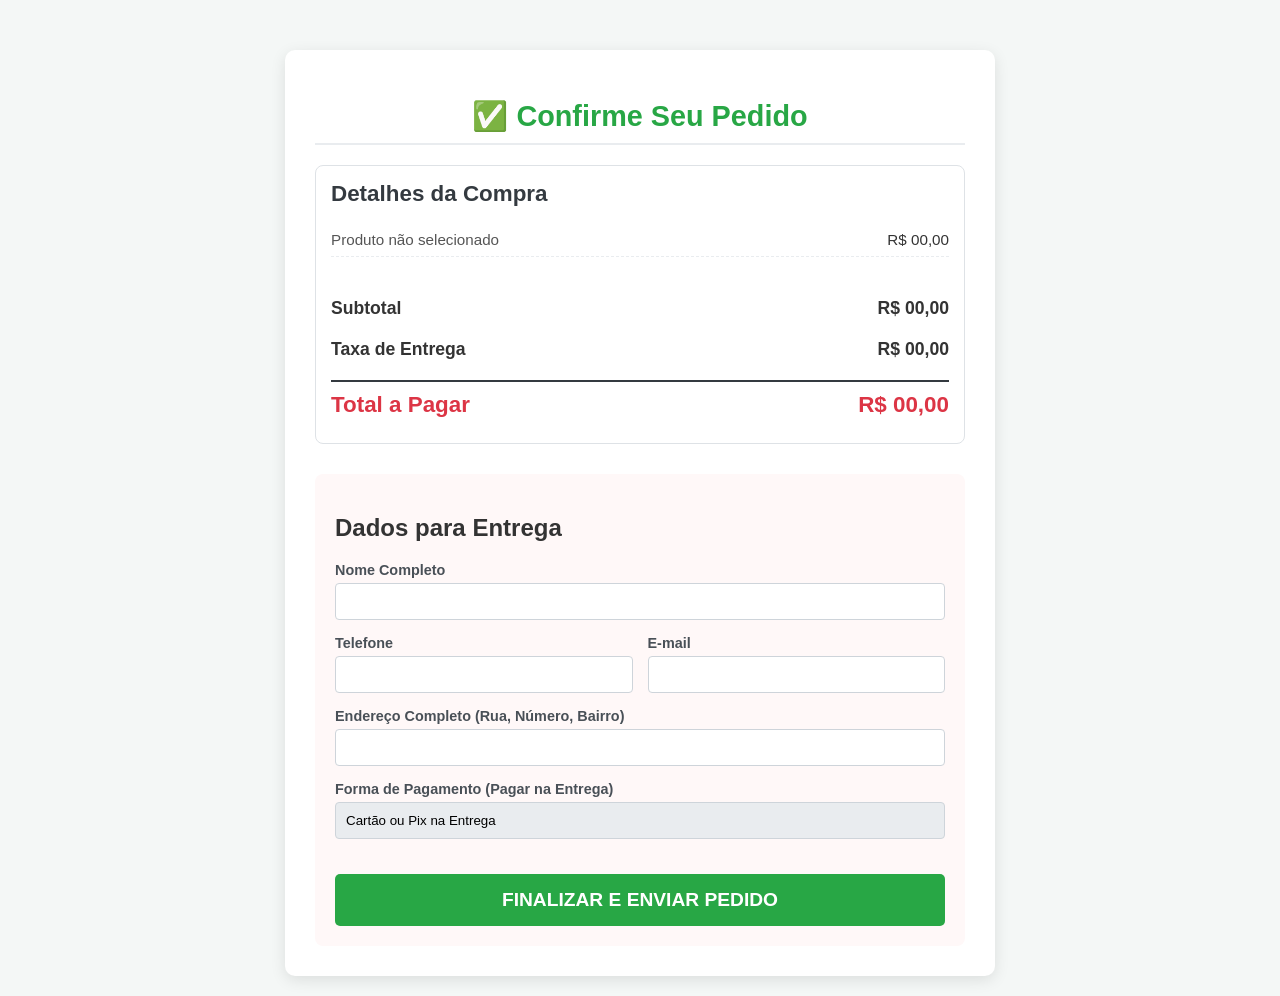
<file: Paywall1.html>
<!DOCTYPE html>
<html lang="pt-BR">
<head>
    <meta charset="UTF-8">
    <meta name="viewport" content="width=device-width, initial-scale=1.0">
    <title>Confirmar Pagamento</title>
    <link rel="stylesheet" href="Paywall1.css">
</head>
<body>
<div class="checkout-container">
        
        <h1>✅ Confirme Seu Pedido</h1>
        
        <div class="order-summary">
            <h2>Detalhes da Compra</h2>
            
            <ul class="item-list">
                <li>
                    <span>[PRODUTO]</span>
                    <span>R$ XX,xx</span>
                </li>
            </ul>

            <div class="totals-section">
                <div class="total-line">
                    <span>Subtotal</span>
                    <span>R$ XX,xx</span>
                </div>
                <div class="total-line">
                    <span>Taxa de Entrega</span>
                    <span>R$ XX,xx</span>
                </div>
                <div class="total-line grand-total">
                    <span>Total a Pagar</span>
                    <span>R$ XX,xx</span>
                </div>
            </div>
        </div>

        <div class="form-section">
            <h2>Dados para Entrega</h2>

            <form action="#processar-pedido" method="post">
                
                <label for="nome">Nome Completo</label>
                <input type="text" id="nome" name="nome" required>

                <div class="form-row">
                    <div>
                        <label for="tel">Telefone</label>
                        <input type="tel" id="tel" name="telefone" required>
                    </div>
                    <div>
                        <label for="email">E-mail</label>
                        <input type="email" id="email" name="email" required>
                    </div>
                </div>

                <label for="endereco">Endereço Completo (Rua, Número, Bairro)</label>
                <input type="text" id="endereco" name="endereco" required>
                
                <label for="pagamento">Forma de Pagamento (Pagar na Entrega)</label>
                <input type="text" id="pagamento" name="pagame nto" value="Cartão ou Pix na Entrega" readonly style="background-color: #e9ecef;">
                
                <button type="submit" class="cta-button">FINALIZAR E ENVIAR PEDIDO</button>
            </form>
        </div>

    </div>

    <script>
        document.addEventListener('DOMContentLoaded', function() {
            const produto = JSON.parse(localStorage.getItem('produtoPaywall'));
            const carrinho = JSON.parse(localStorage.getItem('carrinhoPaywall')) || [];

            const precos = {
                ram: { '8gb': 150, '16gb': 450, '32gb': 1500, '64gb': 2500, '128gb': 5500 },
                processador: { 'i5': 630, 'i7': 2300, 'R5': 600, 'R7': 1200 },
                gpu: { 'GeForce RTX 4060 (8 GB)': 2300, 'GeForce RTX 4060 Ti (16 GB)': 3500, 'GeForce RTX 5090': 22000, 'GeForce RTX 5080': 9900, 'GeForce RTX 5070 Ti': 7000, 'RX 6600': 1500, 'RX 6600 XT': 2000, 'RX 7600': 2500, 'Radeon RX 7900 XTX': 7500, 'Radeon RX 7900 XT': 5000, 'Radeon RX 7800 XT': 3700 }
            };

            function calcularPrecoProduto(item) {
                if (item.preco && !isNaN(item.preco) && Number(item.preco) > 0) {
                    return Number(item.preco);
                }
                if (item.ram && item.processador && item.gpu) {
                    return (precos.ram[item.ram] || 0) + (precos.processador[item.processador] || 0) + (precos.gpu[item.gpu] || 0);
                }
                return 0;
            }

            function formatarValor(valor) {
                return `R$ ${valor.toFixed(2).replace('.', ',')}`;
            }

            let itens = [];
            if (carrinho && carrinho.length > 0) {
                itens = carrinho;
            } else if (produto) {
                itens = [produto];
            }

            if (itens.length === 0) {
                document.querySelector('.item-list li span:first-child').textContent = 'Produto não selecionado';
                document.querySelector('.item-list li span:last-child').textContent = 'R$ 00,00';
                document.querySelector('.totals-section .total-line:nth-child(1) span:last-child').textContent = 'R$ 00,00';
                document.querySelector('.totals-section .total-line:nth-child(2) span:last-child').textContent = 'R$ 00,00';
                document.querySelector('.totals-section .grand-total span:last-child').textContent = 'R$ 00,00';
                return;
            }

            const listaHtml = document.querySelector('.item-list');
            listaHtml.innerHTML = '';

            let subtotal = 0;

            itens.forEach((item) => {
                const precoItem = calcularPrecoProduto(item);
                subtotal += precoItem;
                const li = document.createElement('li');
                li.innerHTML = `<span>${item.nome || 'Produto'}</span><span>${formatarValor(precoItem)}</span>`;
                listaHtml.appendChild(li);
            });

            const taxaBase = 20;
            const taxaAdicional = itens.some(i => i.nome === 'PC Gamer Pro') ? 45 : 0;
            const taxaEntrega = taxaBase + taxaAdicional;
            const total = subtotal + taxaEntrega;

            document.querySelector('.totals-section .total-line:nth-child(1) span:last-child').textContent = formatarValor(subtotal);
            document.querySelector('.totals-section .total-line:nth-child(2) span:last-child').textContent = formatarValor(taxaEntrega);
            document.querySelector('.totals-section .grand-total span:last-child').textContent = formatarValor(total);
        });
    </script>

</body>
</html>
</file>
<file: Paywall1.css>
/* ESTILIZAÇÃO CSS */
        body {
            font-family: 'Arial', sans-serif;
            margin: 0;
            padding: 20px;
            background-color: #f4f7f6; /* Fundo suave */
            color: #333;
            display: flex;
            justify-content: center;
            min-height: 100vh;
        }

        .checkout-container {
            max-width: 650px;
            width: 100%;
            background-color: #ffffff;
            padding: 30px;
            border-radius: 10px;
            box-shadow: 0 4px 15px rgba(0, 0, 0, 0.1);
            margin-top: 30px;
        }

        h1 {
            color: #28a745; /* Verde de confirmação/sucesso */
            font-size: 1.8em;
            border-bottom: 2px solid #e9ecef;
            padding-bottom: 10px;
            margin-bottom: 20px;
            text-align: center;
        }

        /* Seção de Resumo do Pedido */
        .order-summary {
            margin-bottom: 25px;
            border: 1px solid #dee2e6;
            border-radius: 8px;
            padding: 15px;
        }

        .order-summary h2 {
            font-size: 1.4em;
            color: #343a40;
            margin-top: 0;
            margin-bottom: 15px;
        }

        .item-list {
            list-style: none;
            padding: 0;
        }

        .item-list li {
            display: flex;
            justify-content: space-between;
            padding: 8px 0;
            border-bottom: 1px dashed #e9ecef;
            font-size: 0.95em;
        }

        .item-list li span:first-child {
            font-weight: normal;
            color: #555;
        }
        
        /* Seção de Totais (Subtotal, Taxa, Total) */
        .totals-section {
            padding-top: 15px;
        }

        .total-line {
            display: flex;
            justify-content: space-between;
            font-weight: bold;
            font-size: 1.1em;
            padding: 10px 0;
        }

        .total-line.grand-total {
            font-size: 1.4em;
            color: #dc3545; /* Destaque em vermelho para o valor final */
            border-top: 2px solid #343a40;
            margin-top: 10px;
            padding-top: 10px;
        }

        /* Seção de Formulário (Informações de Entrega) */
        .form-section {
            background-color: #fff8f8; /* Fundo leve para o formulário */
            padding: 20px;
            border-radius: 8px;
            margin-top: 30px;
        }

        .form-section label {
            display: block;
            margin-bottom: 5px;
            font-weight: bold;
            font-size: 0.9em;
            color: #495057;
        }

        .form-section input[type="text"], 
        .form-section input[type="email"],
        .form-section input[type="tel"] {
            width: 100%;
            padding: 10px;
            margin-bottom: 15px;
            border: 1px solid #ced4da;
            border-radius: 4px;
            box-sizing: border-box; /* Garante que o padding não aumente o tamanho total */
        }

        /* Botão Finalizar Pedido */
        .cta-button {
            display: block;
            width: 100%;
            padding: 15px;
            background-color: #28a745; /* Verde de Ação Principal */
            color: white;
            text-decoration: none;
            font-size: 1.2em;
            font-weight: bold;
            border: none;
            border-radius: 5px;
            cursor: pointer;
            transition: background-color 0.3s ease;
            margin-top: 20px;
        }

        .cta-button:hover {
            background-color: #1e7e34;
        }

        /* Grid simples para o formulário */
        .form-row {
            display: grid;
            grid-template-columns: 1fr 1fr;
            gap: 15px;
        }

        @media (max-width: 500px) {
            .form-row {
                grid-template-columns: 1fr;
            }
        }
</file>
